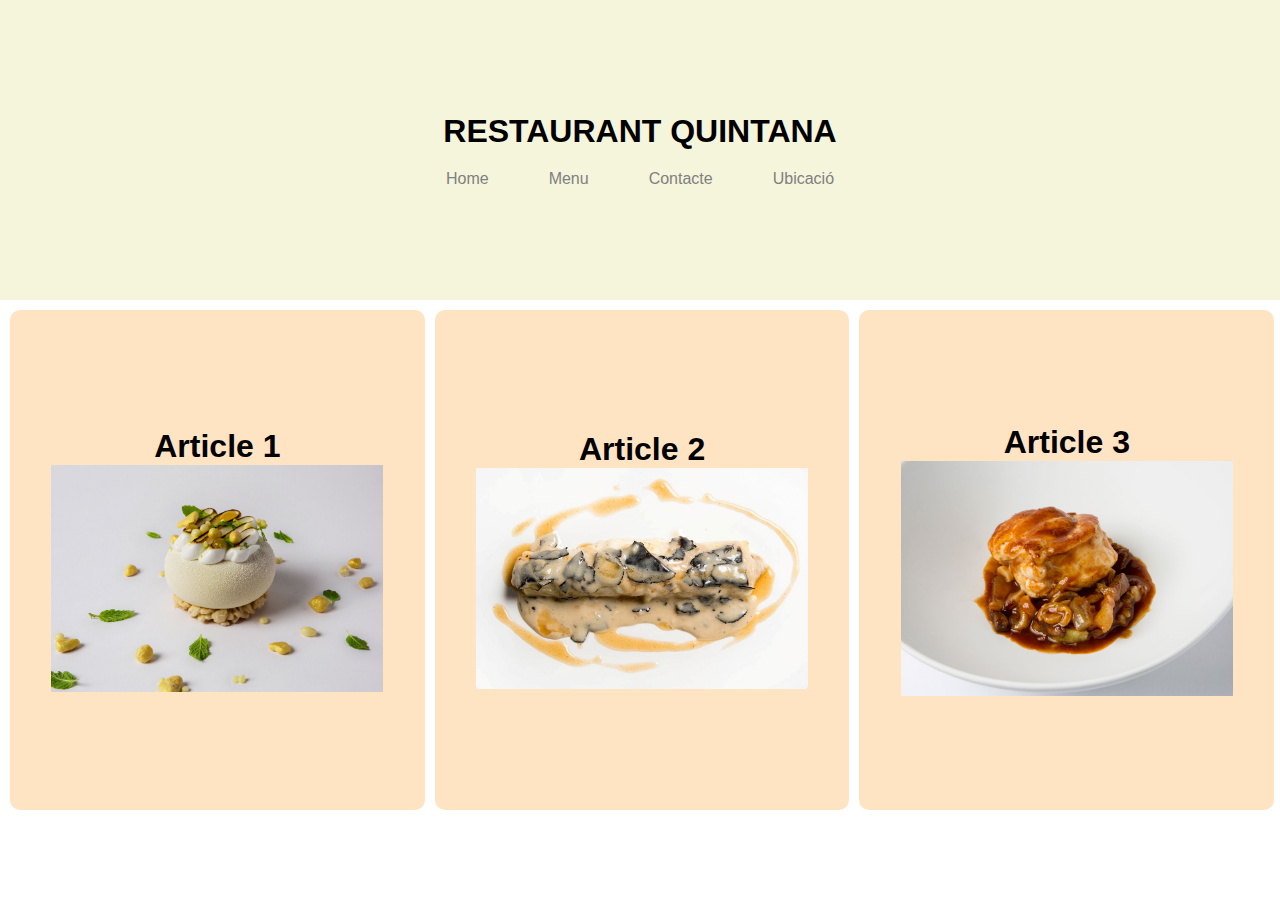
<file: part2/index.html>
<!DOCTYPE html>
<html lang="en">
<head>
    <meta charset="UTF-8">
    <title>RESTAURANT QUINTANA</title>
    <link rel="stylesheet" href="css/styles.css">
    <link rel="stylesheet" href="css/1024.css">
    <link rel="stylesheet" href="css/768.css">
    <link rel="stylesheet" href="css/375.css">

</head>
<body>
<header>
    <div class="header-wrapper">
        <div class="header-content">
            <h1>RESTAURANT QUINTANA</h1>
            <div class="navbar">
                <ul>
                    <li>Home</li>
                    <li>Menu</li>
                    <li>Contacte</li>
                    <li>Ubicació</li>
                </ul>
            </div>
        </div>
    </div>
</header>
<div class="div-articles">
    <article class="floated"><h1>Article 1</h1>
        <a href="https://www.google.com/url?sa=i&url=https%3A%2F%2Fcanjubany.com%2Fca%2Fnews%2Findex%2Fyear%2F2017&psig=AOvVaw0qeFxL0kAuueSEO3_2V2vP&ust=1635963065265000&source=images&cd=vfe&ved=0CAsQjRxqFwoTCLDAr72j-vMCFQAAAAAdAAAAABAX"><img
                src="img/esfera-llimona-jpg.jpeg"></a>
    </article>
    <article class="floated"><h1>Article 2</h1>
        <a href="https://www.google.com/url?sa=i&url=https%3A%2F%2Fcanjubany.com%2Fca%2Fnews%2Fdetail%2Fid%2F282%2Fla-tofona-arriba-a-can-jubany&psig=AOvVaw0qeFxL0kAuueSEO3_2V2vP&ust=1635963065265000&source=images&cd=vfe&ved=0CAsQjRxqFwoTCLDAr72j-vMCFQAAAAAdAAAAABAd"><img
                src="img/menu-tofona-nandu-jubany-jpg.jpeg"></a>
    </article>
    <article class="floated"><h1>Article 3</h1>
        <a href="https://www.google.com/url?sa=i&url=https%3A%2F%2Fcanjubany.com%2Fca%2Fnews%2Fdetail%2Fid%2F291%2Fla-cuina-jubany-als-menus-de-nadal-i-cap-d-any&psig=AOvVaw0qeFxL0kAuueSEO3_2V2vP&ust=1635963065265000&source=images&cd=vfe&ved=0CAsQjRxqFwoTCLDAr72j-vMCFQAAAAAdAAAAABAQ"><img
                src="img/rap-guisat-jpg.jpeg"></a>
    </article>
</div>
</body>
</html>
</file>
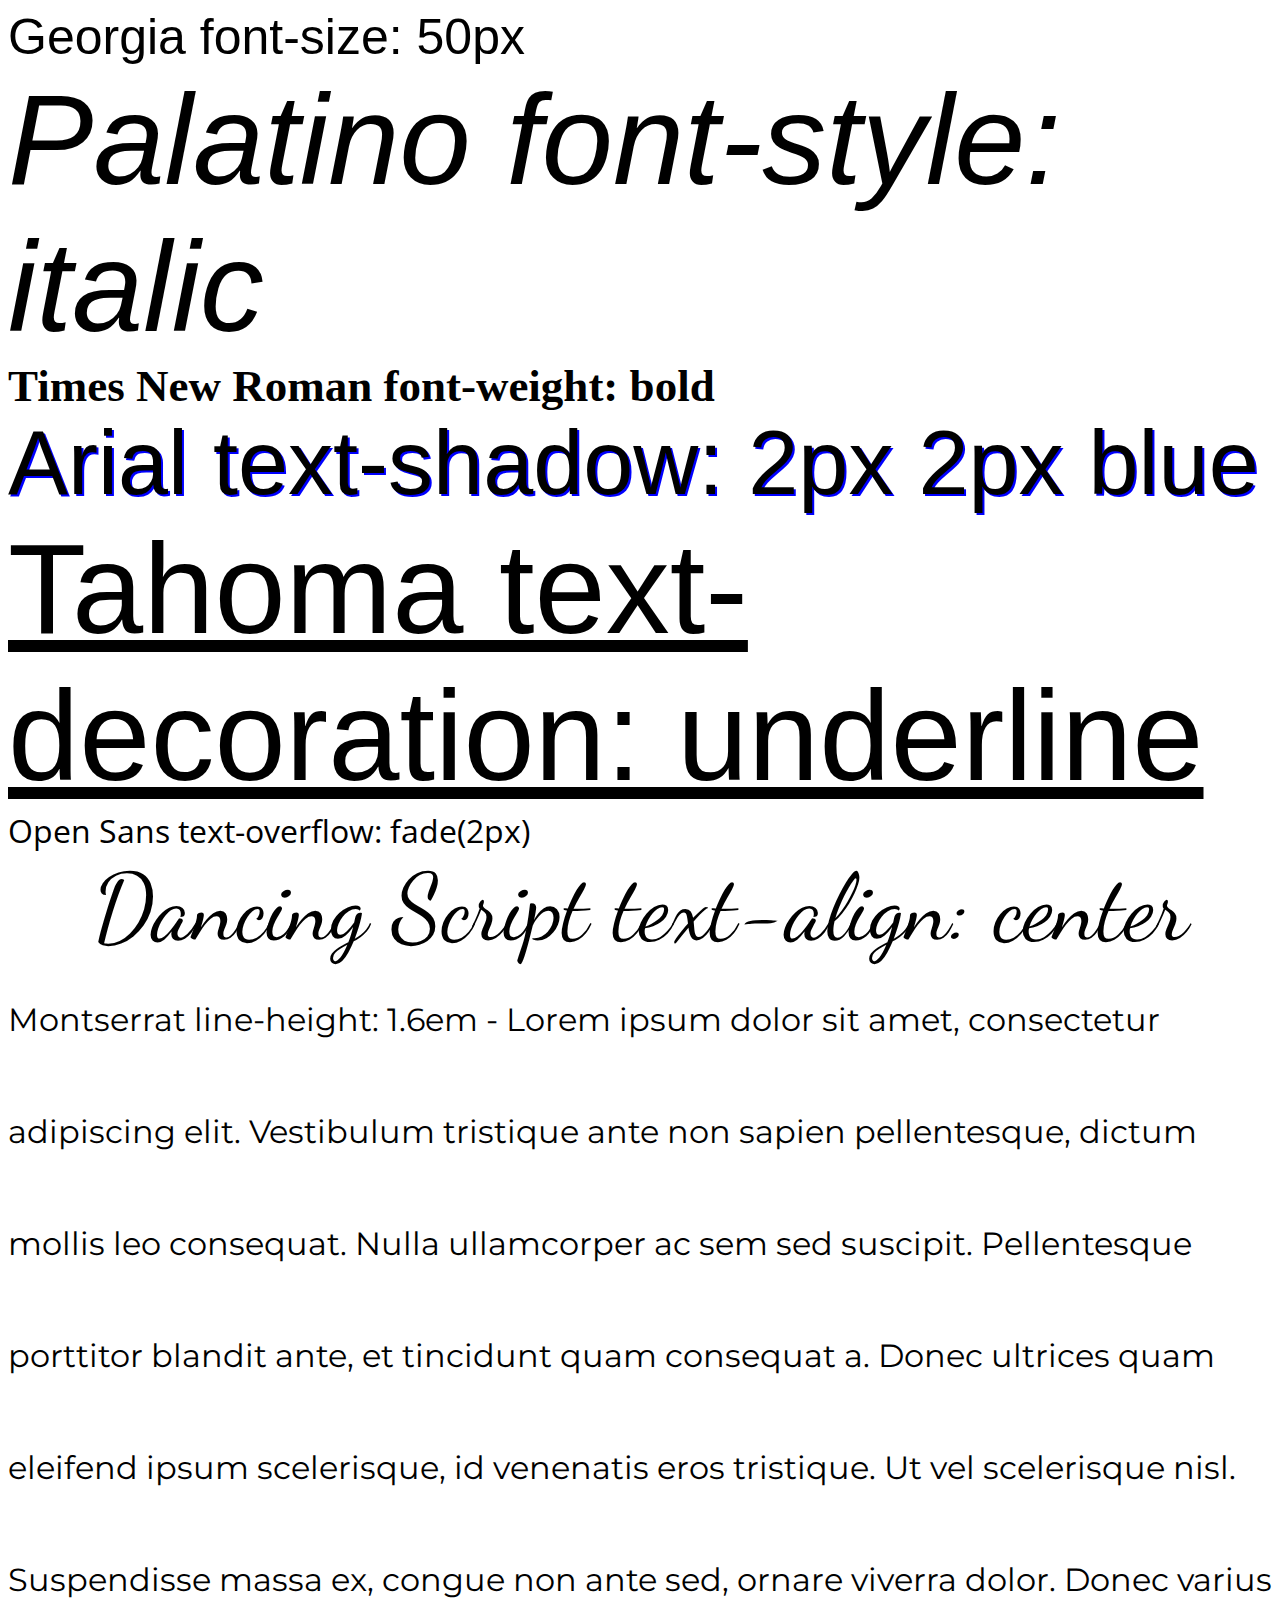
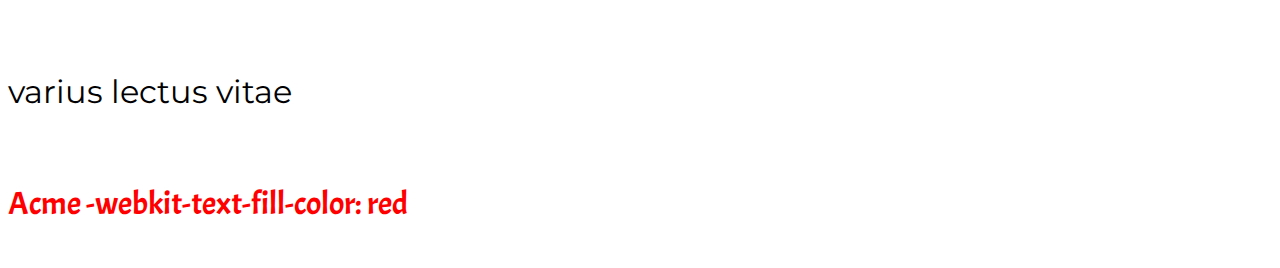
<file: fonts.html>
<!DOCTYPE html>
<html lang="en">
<head>
    <meta charset="UTF-8">
    <title>Title</title>
    <link rel="stylesheet" href="webfonts/stylesheet.css">
    <link rel="preconnect" href="https://fonts.googleapis.com">
    <link rel="preconnect" href="https://fonts.gstatic.com" crossorigin>
    <link href="https://fonts.googleapis.com/css2?family=Dancing+Script&display=swap" rel="stylesheet">
</head>
<body>
<div class="georgia" style="font-family: Georgia, sans-serif; font-size: 50px">Georgia font-size: 50px</div>
<div class="palatino" style="font-family: Palatino, sans-serif; font-style: italic; font-size: 10vw">Palatino
    font-style: italic
</div>
<div class="timesnewroman" style="font-family: 'Times New Roman',sans-serif; font-weight: bold; font-size: 5vh">Times
    New Roman font-weight: bold
</div>
<div class="arial" style="font-family: Arial, sans-serif; text-shadow: 2px 2px blue; font-size: 10vmin">Arial
    text-shadow: 2px 2px blue
</div>
<div class="tahoma" style="font-family: Tahoma, sans-serif; text-decoration: underline; font-size: 10vmax">Tahoma
    text-decoration: underline
</div>
<div class="opensans" style="font-family:'Open Sans', sans-serif; text-overflow: fade(2px); font-size: 200%">Open Sans
    text-overflow: fade(2px)
</div>
<div class="dancingscript" style="font-family: 'Dancing Script', sans-serif; text-align: center; font-size: 70pt">
    Dancing Script
    text-align: center
</div>
<div class="montserrat" style="line-height:3.5em; font-size: 2rem">Montserrat line-height: 1.6em - Lorem ipsum dolor sit
    amet, consectetur
    adipiscing elit.
    Vestibulum tristique ante non sapien pellentesque, dictum mollis leo consequat. Nulla ullamcorper ac sem sed
    suscipit. Pellentesque porttitor blandit ante, et tincidunt quam consequat a. Donec ultrices quam eleifend ipsum
    scelerisque, id venenatis eros tristique. Ut vel scelerisque nisl. Suspendisse massa ex, congue non ante sed, ornare
    viverra dolor. Donec varius varius lectus vitae
    <luctus class=""></luctus>
    <div class="acme" style="font-family: 'Acme',sans-serif; -webkit-text-fill-color: red">Acme -webkit-text-fill-color: red</div>
</div>

</body>
</html>
</file>
<file: part2/css/styles.css>
* {
    padding: 0;
    margin: 0;
}

.header-wrapper {
    width: 100%;
    height: 300px;
    background-color: beige;
}

.header-content {
    font-family: "Open Sans", sans-serif;
    width: 100%;
    height: 300px;
    display: flex;
    flex-flow: column;
    justify-content: center;
    align-items: center;
}

.navbar ul {
    display: flex;
    list-style: none;
    text-decoration: none;
    margin-top: 20px;
    font-family: "Open Sans", sans-serif;
    font-weight: inherit;
    color: grey;
}

.navbar ul li {
    margin-left: 60px;
}

.navbar ul li:first-child {
    margin-left: 0px;
}

.floated {
    font-family: "Open Sans", sans-serif;
    margin-top: 10px;
    width: 32.4%;
    min-height: 500px;
    margin-left: 10px;
    background-color: bisque;
    float: left;
    display: flex;
    justify-content: center;
    align-items: center;
    flex-flow: column;
    border-radius: 10px;
    background-image: url("https://canjubany.com/content/galery/123/r4-08056-jpg.jpg");
    background-repeat: repeat;
    background-size: auto;
}

.floated a {
    display: flex;
    justify-content: center;
    align-items: center;
}

.floated img {
    width: 80%;
    height: auto;
}

.floated img:hover {
    opacity: 0.5;
}
</file>
<file: part2/css/1024.css>
@media (max-width: 1024px) {
    .div-articles {
        width: 100%;
        display: flex;
        flex-flow: column;
        justify-content: center;
        align-items: center;
    }
    .floated {
        width: 100% !important;
        height: 100% !important;
    }
}
</file>
<file: part2/css/768.css>
@media (max-width: 768px) {
    .div-articles {
        width: 50%;
        display: flex;
        flex-flow: column;
        justify-content: center;
        align-items: center;
    }
    .floated {
        width: 50% !important;
        height: 50% !important;
    }
}
</file>
<file: part2/css/375.css>
@media (max-width: 375px) {
    .div-articles {
        width: 20%;
        display: flex;
        flex-flow: column;
        justify-content: center;
        align-items: center;
    }

    .floated {
        width: 20% !important;
        height: 20% !important;
    }
}
</file>
<file: webfonts/stylesheet.css>
@import url('https://fonts.googleapis.com/css2?family=Montserrat:wght@100&display=swap');

@font-face {
    font-family: 'Open Sans';
    src: url('OpenSans-Regular.eot');
    src: url('OpenSans-Regular.eot?#iefix') format('embedded-opentype'),
    url('OpenSans-Regular.woff2') format('woff2'),
    url('OpenSans-Regular.woff') format('woff'),
    url('OpenSans-Regular.ttf') format('truetype'),
    url('OpenSans-Regular.svg#OpenSans-Regular') format('svg');
    font-weight: normal;
    font-style: normal;
    font-display: swap;
}

@font-face {
    font-family: 'Acme';
    src: url('Acme-Regular.eot');
    src: url('Acme-Regular.eot?#iefix') format('embedded-opentype'),
    url('Acme-Regular.woff2') format('woff2'),
    url('Acme-Regular.woff') format('woff'),
    url('Acme-Regular.ttf') format('truetype'),
    url('Acme-Regular.svg#Acme-Regular') format('svg');
    font-weight: normal;
    font-style: normal;
    font-display: swap;
}


.dancingscript {
    font-family: 'Dancing Script', cursive;
}

.montserrat {
    font-family: 'Montserrat', sans-serif;
}
</file>
